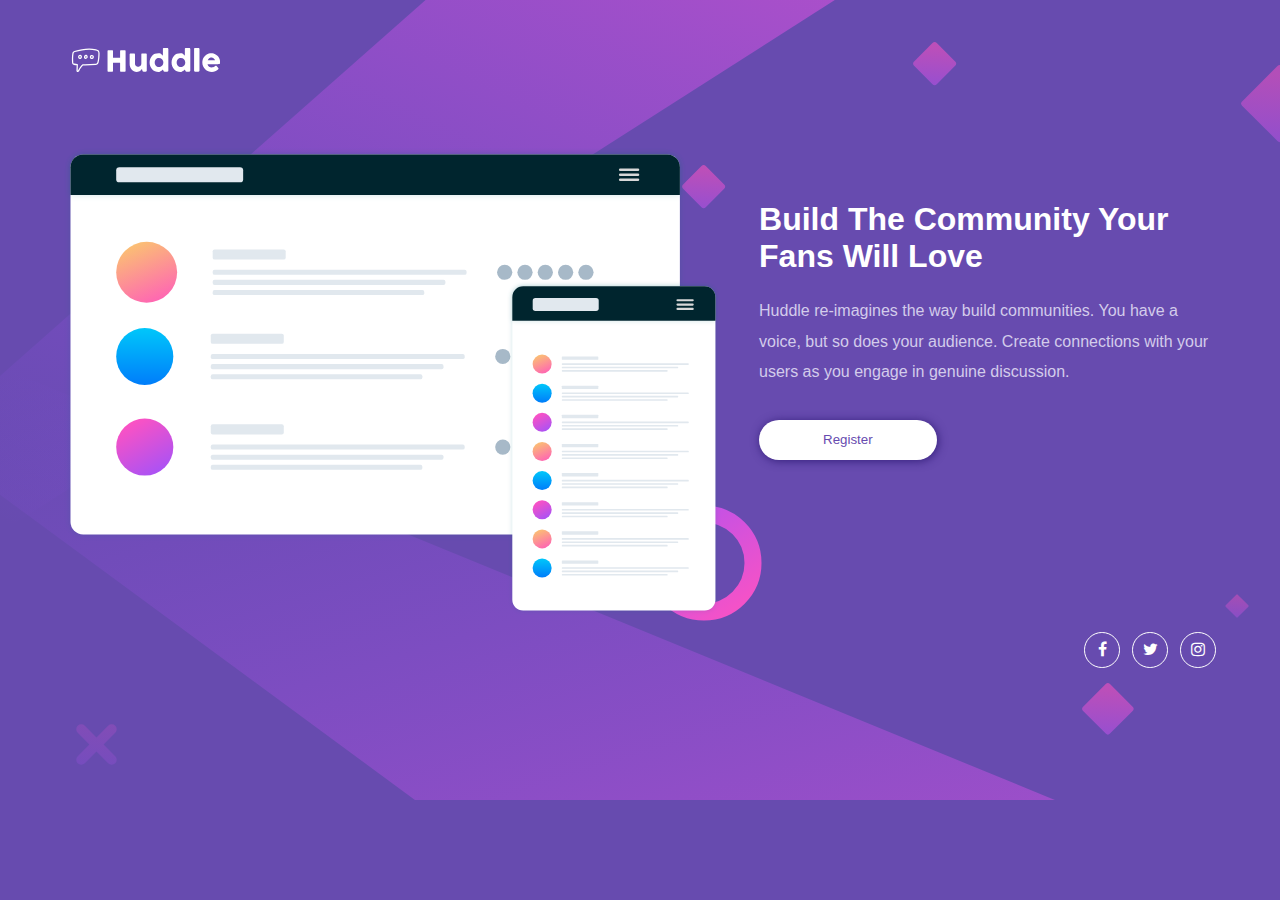
<file: index.html>
<!DOCTYPE html>
<html lang="en">
  <head>
    <link href="style.css" rel="stylesheet" />
    <link
      rel="stylesheet"
      href="https://cdnjs.cloudflare.com/ajax/libs/font-awesome/4.7.0/css/font-awesome.min.css"
    />
    <meta charset="UTF-8" />
    <meta http-equiv="X-UA-Compatible" content="IE=edge" />
    <meta name="viewport" content="width=device-width, initial-scale=1.0" />
    <title>My First Project HTML and CSS</title>
  </head>
  <body>
    <div class="main-container">
      <img src="images/logo.svg" alt="my Happy SVG" id="logo" />

      <div class="mockup-container">
        <img
          src="images/illustration-mockups.svg"
          alt="mockups images"
          class="img-left"
        />

        <div class="mockup-text">
          <h1>Build The Community Your Fans Will Love</h1>
          <p>
            Huddle re-imagines the way build communities. You have a voice, but
            so does your audience. Create connections with your users as you
            engage in genuine discussion.
          </p>
          <button><a>Register</a></button>
        </div>
      </div>
      <div class="social-links">
        <i class="fa fa-facebook"></i>
        <i class="fa fa-twitter"></i>
        <i class="fa fa-instagram"></i>
      </div>
    </div>
    <footer></footer>
  </body>
</html>
</file>
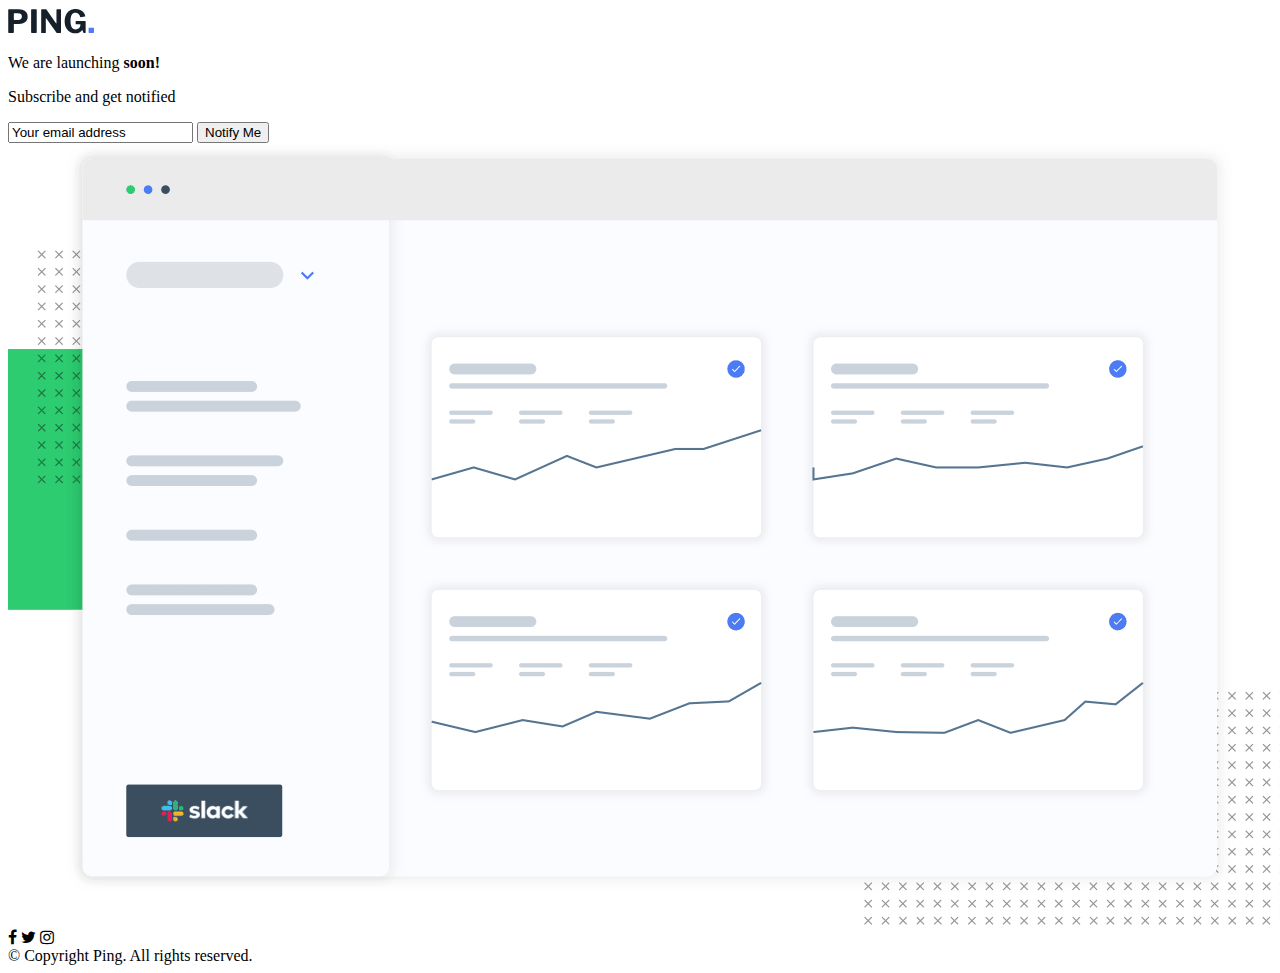
<file: Project-2/index.html>
<!DOCTYPE html>
<html lang="en">
  <head>
    <link href="style.css" rel="stylesheet" />
    <link
      rel="stylesheet"
      href="https://cdnjs.cloudflare.com/ajax/libs/font-awesome/4.7.0/css/font-awesome.min.css"
    />
    <meta charset="UTF-8" />
    <meta http-equiv="X-UA-Compatible" content="IE=edge" />
    <meta name="viewport" content="width=device-width, initial-scale=1.0" />
    <title>My Second Project</title>
  </head>
  <body>
    <div class="main-container">
      <article>
        <header><img src="images/logo.svg" /></header>
        <p>We are launching <strong> soon! </strong></p>
        <p>Subscribe and get notified</p>
        <input type="email" id="email" value=" Your email address" />
        <input type="submit" value="Notify Me" />
        <img src="images/illustration-dashboard.png" />
        <div class="social-links">
          <i class="fa fa-facebook"></i>
          <i class="fa fa-twitter"></i>
          <i class="fa fa-instagram"></i>
        </div>
        <div class="copyright">&copy; Copyright Ping. All rights reserved.</div>
      </article>
    </div>
  </body>
</html>
</file>
<file: style.css>
:root {
  --violet: hsl(257, 40%, 49%);
  --soft-magenta: hsl(300, 69%, 71%);
  --hradings-font: "Poppins", sans-serif;
  --body-font: "Open Sans", sans-serif;
}

html {
  background-color: var(--violet);
}

body {
  background-image: url(images/bg-desktop.svg);
  min-height: 100vh;
  margin: 0 auto;
  font-family: var(--body-font);
  font-weight: 400;
  background-repeat: no-repeat;
}
.main-container {
  padding-top: 2.5rem;
  position: relative;
  margin: 0 auto;
  width: 90vw;
  min-height: 42rem;
}

#logo {
  width: 10rem;
  margin-bottom: 4rem;
}
.mockup-container {
  display: flex;
  justify-content: space-between;
  align-items: flex-start;
  flex-wrap: wrap;
  padding-bottom: 1rem;
}
.mockup-container img {
  max-width: 57%;
  margin-right: 3vw;
  object-fit: contain;
}

.mockup-text {
  width: calc(43% - 3vw);
  padding-top: 2rem;
}
.mockup-text h1 {
  font-family: var(--hradings-font);
  color: white;
  font-weight: 600;
}
.mockup-text p {
  color: hsl(255, 44%, 86%);
  font-weight: 400;
  line-height: 1.9rem;
}
.mockup-text button {
  margin-top: 1rem;
  padding: 0.8rem 4rem;
  border-radius: 2.5rem;
  border: none;
  box-shadow: 1px 1px 10px hsl(254, 60%, 30%);
  color: var(--violet);
  font-weight: 400;
  cursor: pointer;
  background-color: white;
}

.mockup-text button:hover {
  color: white;
  background-color: hsl(300, 69%, 71%);
}

.social-links {
  position: absolute;
  right: 0;
  /* bottom: 0; */
  padding-bottom: 2rem;
}
.social-links i {
  color: white;
  font-size: 1rem;
  text-align: center;
  line-height: 2.1rem;
  width: 2.1rem;
  height: 2.1rem;
  margin-left: 0.5rem;
  border-radius: 50%;
  border: 1px solid white;
  cursor: pointer;
}

.social-links i:hover {
  color: hsl(300, 69%, 71%);
  border-color: hsl(300, 69%, 71%);
}

/* Mobile view */

@media only screen and (min-width: 375px) and (max-width: 768px) {
  html {
    font-size: 14px;
  }
  body {
    background: url(images/bg-mobile.svg);
    background-size: contain;
    background-repeat: no-repeat;
  }
  #logo {
    margin-bottom: 3rem;
  }
  .mockup-container img {
    max-width: 100%;
    padding-right: 0;
  }
  .mockup-text {
    text-align: center;
    width: 100%;
  }
  .mockup-text h1 {
    font-size: 1.8rem;
  }
  .mockup-text button {
    padding: 1rem 5rem;
  }
  .social-links {
    position: unset;
    margin: 0;
    display: flex;
    justify-content: center;
  }
}

/* iPad View */
@media only screen and (min-width: 769px) and (max-width: 1024px) {
  html {
    font-size: 15px;
  }
  body {
    background: url(images/bg-mobile.svg);
    background-size: contain;
    background-repeat: no-repeat;
  }
  .mockup-text {
    padding-top: 0;
  }
  .mockup-text h1 {
    font-size: 1.8rem;
    margin-top: 0;
  }
  .mockup-container {
    margin-top: 2.5rem;
  }
  .main-container {
    min-height: 65rem;
  }
}
/* iPad Pro 12.9 
@media only screen and (min-device-width: 1024px) and (max-device-width: 1366px) and (-webkit-min-device-pixel-ratio: 2) {
  body {
    background: url(images/bg-mobile.svg);
    background-size: contain;
    background-repeat: no-repeat;
  }
  html {
    font-size: 18px;
  }
  .mockup-text {
    text-align: center;
    width: 100%;
  }
  .mockup-text h1 {
    font-size: 3rem;
  }
  .mockup-text p {
    font-size: 20px;
  }
  .mockup-container {
    padding-bottom: 3rem;
  }
  .mockup-container img {
    max-width: 100%;
    padding-right: 0;
    margin-bottom: 3rem;
  }
  .main-container {
    width: 70vw;
  }
  .social-links {
    position: unset;
    margin: 0;
    display: flex;
    justify-content: center;
  }
}*/
</file>
<file: Project-2/style.css>
:root {
  --body-font: "Open Sans", sans-serif;
}
</file>
